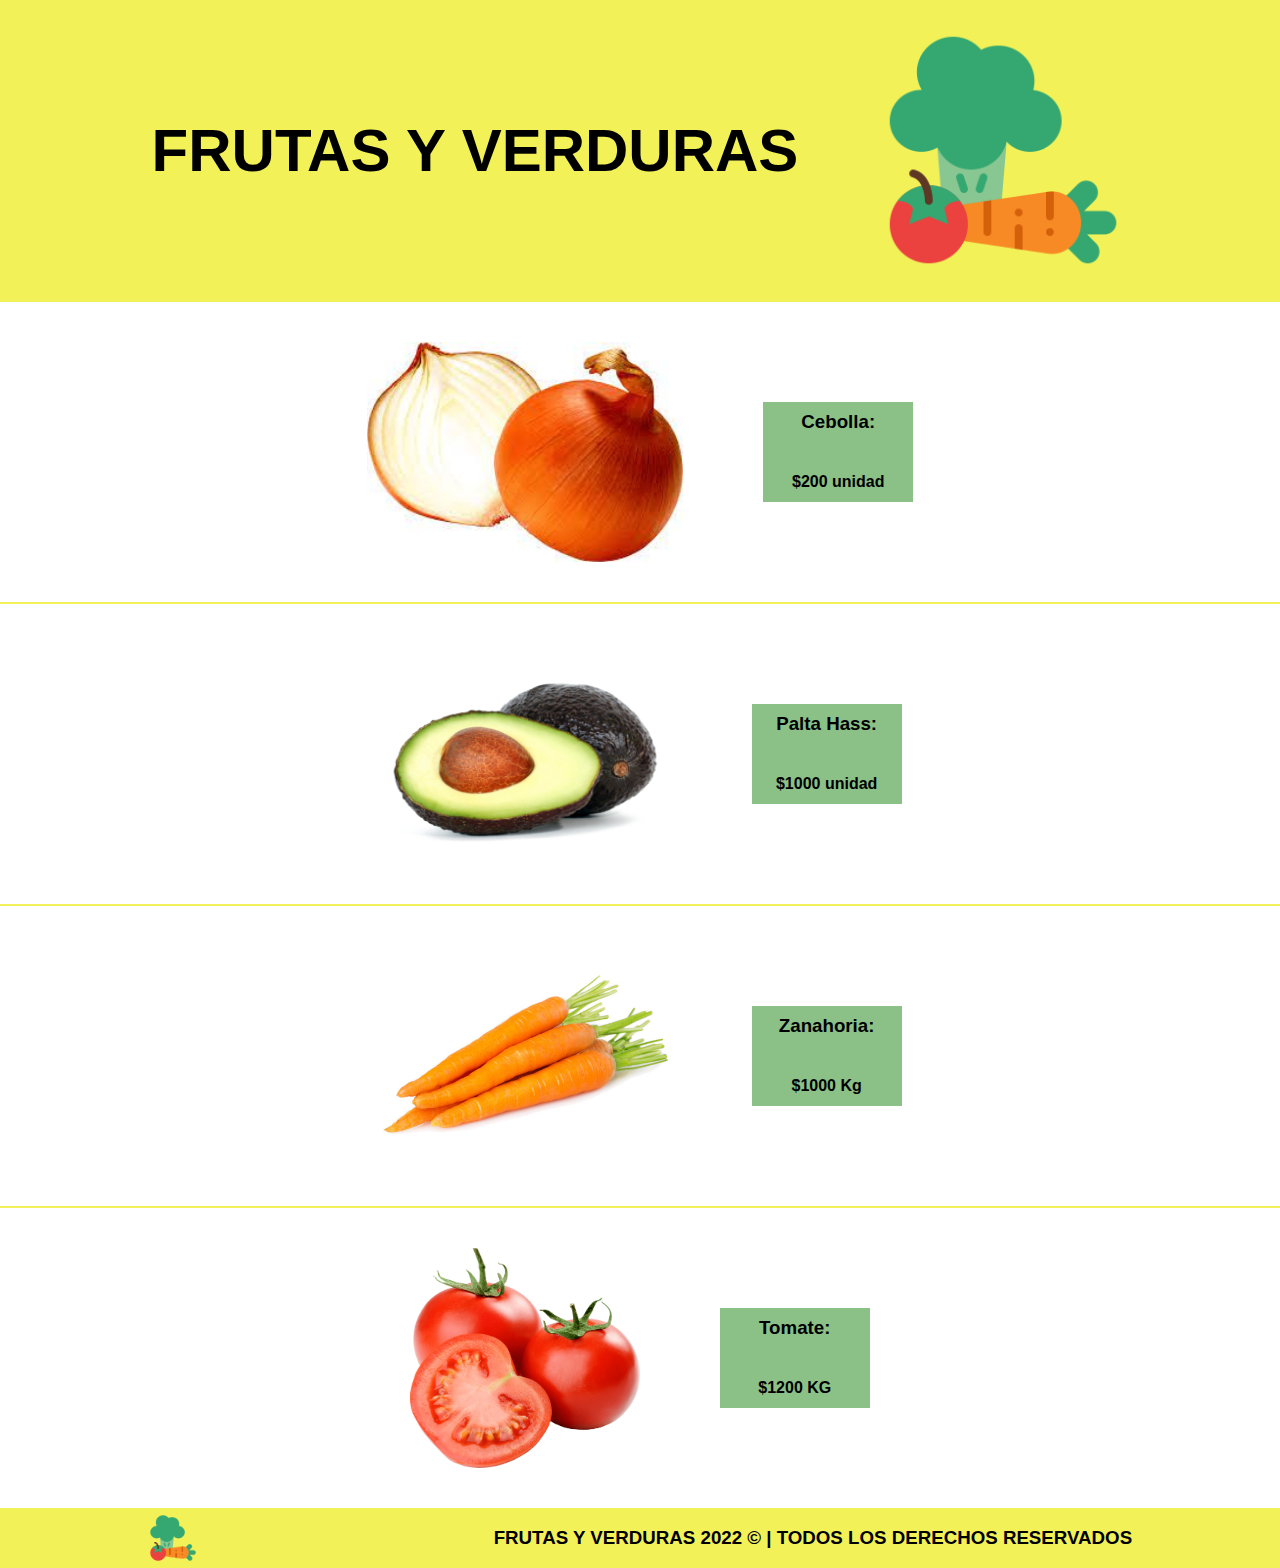
<file: landing-page/index.html>
<!DOCTYPE html>
<html lang="es">
<head>
    <meta charset="UTF-8">
    <meta http-equiv="X-UA-Compatible" content="IE=edge">
    <meta name="viewport" content="width=device-width, initial-scale=1.0">
    <title>PARQUES NACIONALES</title>
    <meta name="keywords" content="PARQUES NACIONALES">
    <meta name="description" content="DESTINOS CHILE">
    <link rel="stylesheet" href="./styless.css"/>

</head>
<body>

    <!--NAVBAR AZUL INICIO-->

<header class="headerr">
    <div class="preheader">
        <h1>FRUTAS Y VERDURAS</h1>
        <img class="foto1" src="assets3/PORTADA.png" alt="verduras">
    </div>
</header>
<section class="section1">
    <img src="assets3/CEBOLLA.png" alt="cebolla">
    <div class="cajatexto">
        <h3>Cebolla:</h3>
        <h4>$200 unidad</h4>
    </div>
</section>
<section class="section1">
    <img src="assets3/paltaaaa.png" alt="palta">
    <div class="cajatexto">
        <h3>Palta Hass:</h3>
        <h4>$1000 unidad</h4>
    </div>
</section>
<section class="section1">
    <img src="assets3/ZANAHORIA.jpg" alt="zanahoria">
    <div class="cajatexto">
        <h3>Zanahoria:</h3>
        <h4>$1000 Kg</h4>
    </div>
</section>
<section class="section1">
    <img src="assets3/totmate.png.crdownload" alt="tomate">
    <div class="cajatexto">
        <h3>Tomate:</h3>
        <h4>$1200 KG</h4>
    </div>
</section>

<footer class="footer">
    <img src="assets3/PORTADA.png" alt="logo">
    <h3>FRUTAS Y VERDURAS 2022 © | TODOS LOS DERECHOS RESERVADOS</h3>
</footer>
</body>
</html>
</file>
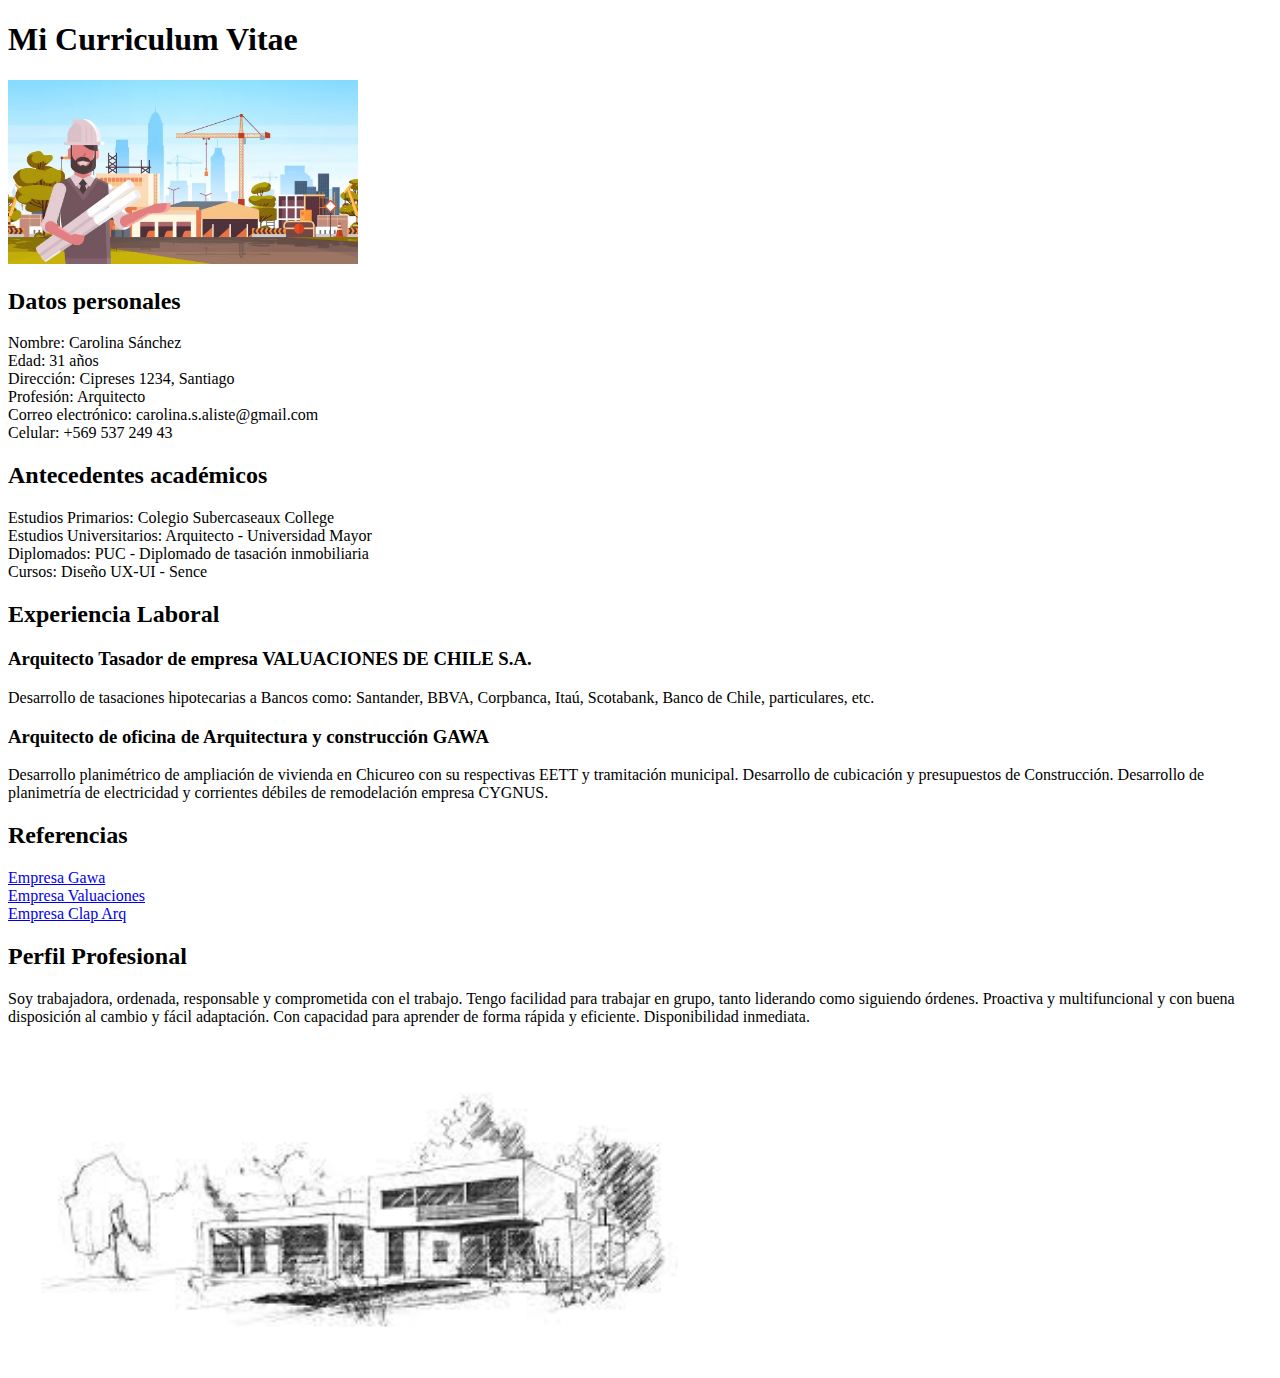
<file: html/indexcv.html>
<!DOCTYPE html>
<html lang="es">
<head>
    <meta charset="UTF-8">
    <meta http-equiv="X-UA-Compatible" content="IE=edge">
    <meta name="viewport" content="width=device-width, initial-scale=1.0">
    <title>Mi Curriculum</title>

</head>
<body>
    <header>
       <h1>Mi Curriculum Vitae</h1>
       <img src="assets/ARQUI.jpg" width="350px" alt="Arquitectura">
         <!--DATOS PERSONALES INICIO-->
       <section> 
        <h2>Datos personales</h2>
        <li>Nombre: Carolina Sánchez</li>
        <li>Edad: 31 años</li>
        <li>Dirección: Cipreses 1234, Santiago</li>
        <li>Profesión: Arquitecto</li>
        <li>Correo electrónico: carolina.s.aliste@gmail.com</li>
        <li>Celular: +569 537 249 43</li>
       </section>
       <!--DATOS PERSONALES FIN-->
       <!--ANTECEDENTES INICIO-->
       <section> 
        <h2>Antecedentes académicos</h2>
        <li>Estudios Primarios: Colegio Subercaseaux College</li>
        <li>Estudios Universitarios: Arquitecto - Universidad Mayor</li>
        <li>Diplomados: PUC - Diplomado de tasación inmobiliaria</li>
        <li>Cursos: Diseño UX-UI - Sence</li>
       </section>
       <!--ANTECEDENTES FIN-->
       <!--EXPERIENCIA LABORAL INICIO-->
       <section> 
        <h2>Experiencia Laboral</h2>
        <h3>Arquitecto Tasador de empresa VALUACIONES DE CHILE S.A.</h3>
        <p> Desarrollo de tasaciones hipotecarias a Bancos como: Santander, BBVA, Corpbanca, Itaú, Scotabank, Banco de Chile, particulares, etc.</p>
        <h3>Arquitecto de oficina de Arquitectura y construcción GAWA</h3>
        <p>Desarrollo planimétrico de ampliación de vivienda en Chicureo con su respectivas EETT y tramitación municipal. Desarrollo de cubicación y presupuestos de Construcción. Desarrollo de planimetría de electricidad y corrientes débiles de remodelación empresa CYGNUS.</p>
       </section>
       <section>
        <h2>Referencias</h2>
        <li><a href="www.google.cl">Empresa Gawa</a></li>
        <li><a href="www.google.cl">Empresa Valuaciones</a></li>
        <li><a href="www.google.cl">Empresa Clap Arq</a></li>
       </section>
       <!--EXPERIENCIA LABORAL FIN-->
       <!--PERFIL INICIO-->
       <section> 
        <h2>Perfil Profesional</h2>
        <p>Soy trabajadora, ordenada, responsable y comprometida con el trabajo. Tengo facilidad para trabajar en grupo, tanto liderando como siguiendo órdenes. Proactiva y multifuncional y con buena disposición al cambio y fácil adaptación. Con capacidad para aprender de forma rápida y eficiente. Disponibilidad inmediata.</p>
       </section>
       <!--PERFIL FIN-->
       <img src="assets/descarga.jpg" width="680px" alt="Arquitectura">

    </header>
    
</body>
</html>
</file>
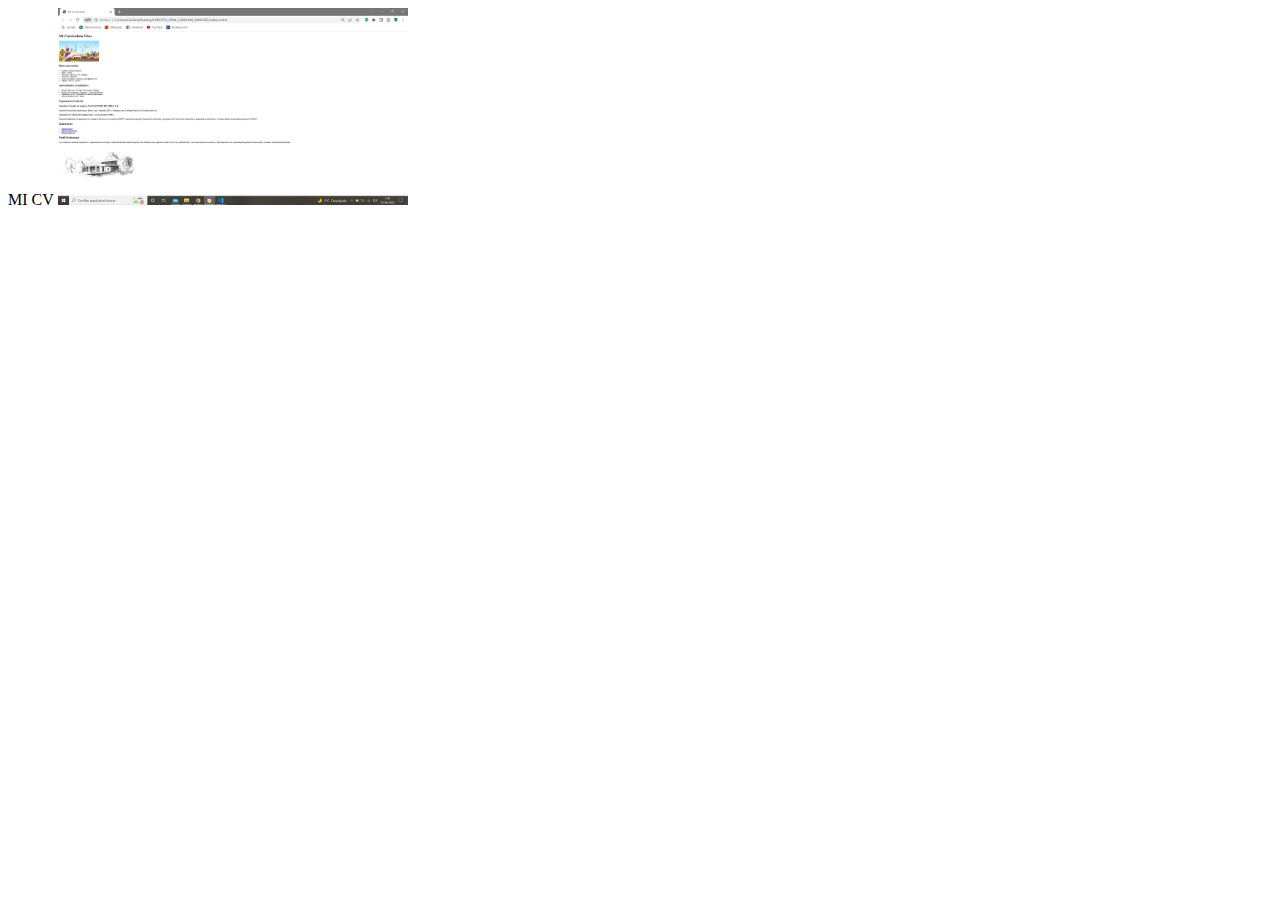
<file: html/portafolio.html>
<!DOCTYPE html>
<html lang="es">
<head>
    <meta charset="UTF-8">
    <meta http-equiv="X-UA-Compatible" content="IE=edge">
    <meta name="viewport" content="width=device-width, initial-scale=1.0">
    <title>Portafolio</title>
</head>
<body>
    <table>
        MI CV
        <img src="assets/screenshot.jpg" width="350px" alt="Arquitectura">
    </table>
</body>
</html>
</file>
<file: landing-page/styless.css>
body {
  margin: 0px;
  padding: 0;
  font-family: Arial, Helvetica, sans-serif;
}

.headerr {
  padding: 0px;
  background-color: #f2f258;
  width: 100%;
  height: 300px;
  display: flex;
  flex-direction: row;
  justify-content: space-around;
  align-items: center;
  flex-wrap: nowrap;
}
.headerr .preheader {
  display: flex;
  flex-direction: row;
  justify-content: space-between;
  align-items: center;
  flex-wrap: center;
}
.headerr .preheader img {
  height: 250px;
  margin-left: 80px;
}
.headerr .preheader h1 {
  font-size: 60px;
}

.section1 {
  background-color: white;
  width: 100%;
  height: 300px;
  display: flex;
  flex-direction: row;
  justify-content: center;
  align-items: center;
  flex-wrap: nowrap;
  border-top: #f2f258 2px solid;
}
.section1 img {
  height: 220px;
  margin-right: 80px;
}
.section1 .cajatexto {
  background-color: rgb(139, 192, 134);
  height: 100px;
  width: 150px;
  display: flex;
  flex-direction: column;
  justify-content: center;
  align-items: center;
  flex-wrap: center;
}

.footer {
  width: 100%;
  height: 60px;
  background-color: #f2f258;
  display: flex;
  flex-direction: row;
  justify-content: space-around;
  align-items: center;
  flex-wrap: nowrap;
}
.footer img {
  height: 50px;
}/*# sourceMappingURL=styless.css.map */
</file>
